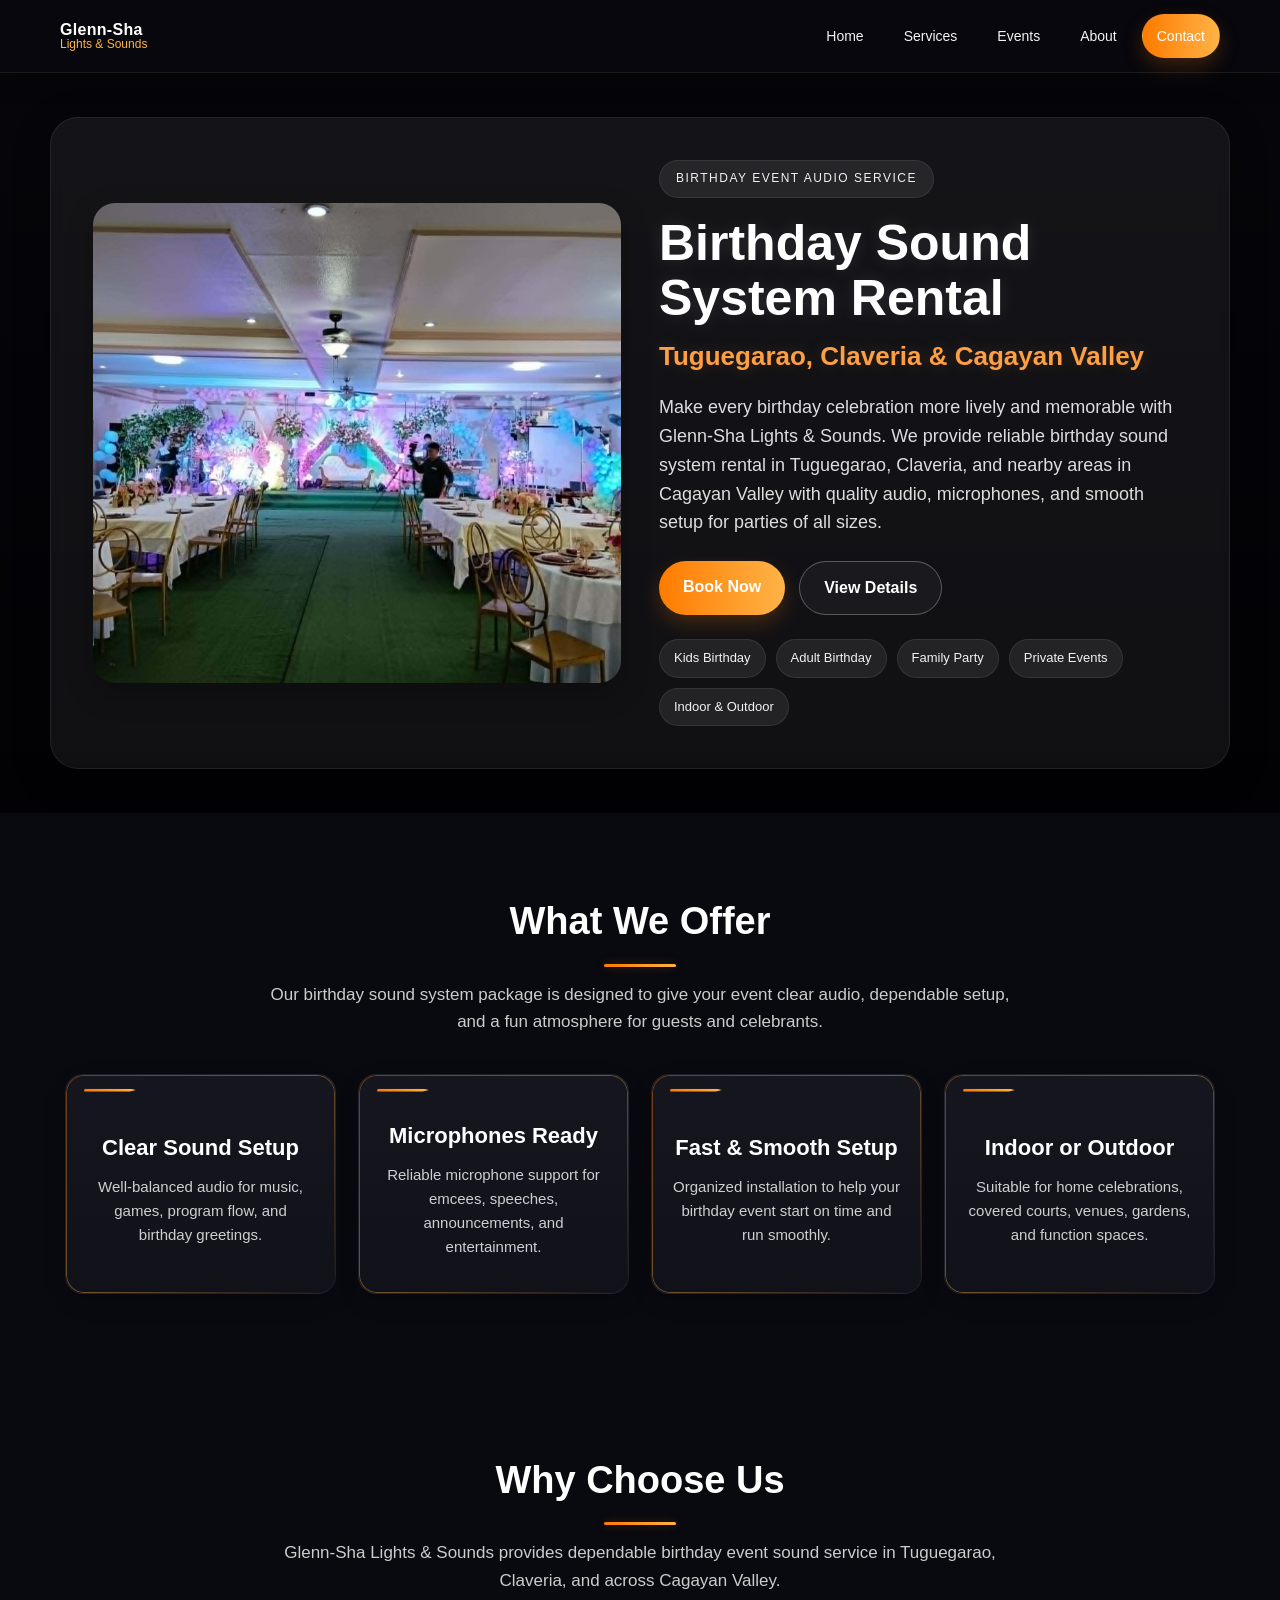
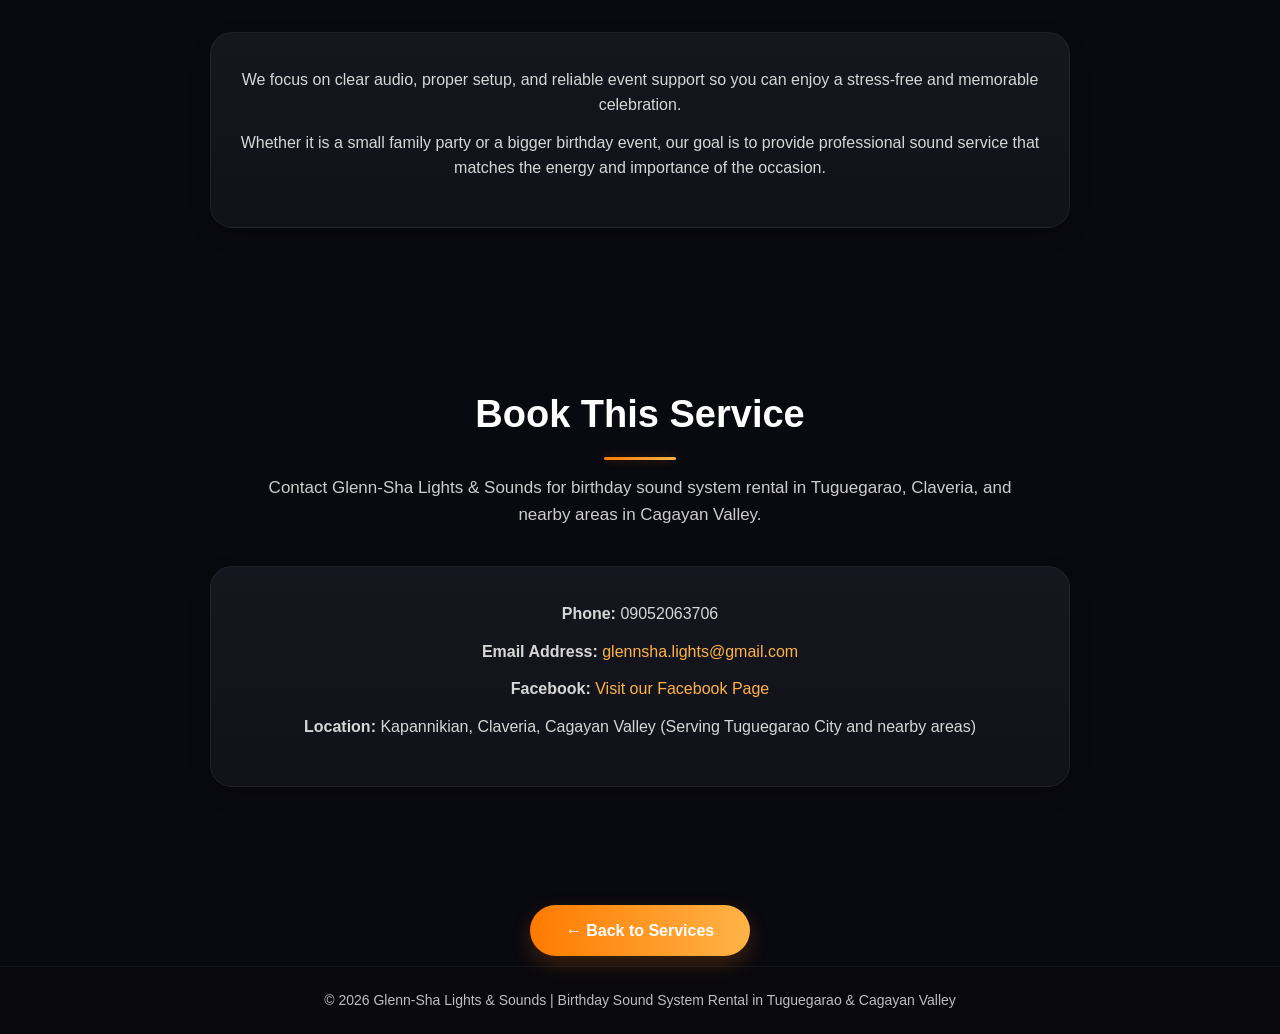
<file: birthday-sound-system.html>
<!DOCTYPE html>
<html lang="en">
<head>
  <meta charset="UTF-8" />
  <meta name="viewport" content="width=device-width, initial-scale=1.0" />

  <title>Birthday Sound System Rental in Tuguegarao | Glenn-Sha Lights & Sounds</title>

  <meta name="description" content="Looking for birthday sound system rental in Tuguegarao, Claveria, and Cagayan Valley? Glenn-Sha Lights & Sounds provides reliable audio setup, party sound system, microphones, and event support for memorable birthday celebrations." />
  <meta name="keywords" content="birthday sound system Tuguegarao, birthday lights and sounds Cagayan Valley, party sound system rental Claveria, birthday event setup Tuguegarao, Glenn-Sha Lights and Sounds" />
  <meta name="author" content="Glenn-Sha Lights & Sounds" />
  <meta name="robots" content="index, follow" />
  <meta name="theme-color" content="#090910" />

  <meta property="og:title" content="Birthday Sound System Rental | Glenn-Sha Lights & Sounds" />
  <meta property="og:description" content="Professional birthday sound system rental in Tuguegarao, Claveria, and nearby areas in Cagayan Valley." />
  <meta property="og:type" content="website" />
  <meta property="og:image" content="event1.jpg" />

  <link rel="stylesheet" href="event.css" />

  <style>
    .lightbox {
      position: fixed;
      top: 0;
      left: 0;
      width: 100%;
      height: 100%;
      background: rgba(0,0,0,0.9);
      display: none;
      justify-content: center;
      align-items: center;
      z-index: 999;
    }

    .lightbox img {
      max-width: 90%;
      max-height: 80%;
    }

    .lightbox.active {
      display: flex;
    }

    .close {
      position: absolute;
      top: 20px;
      right: 30px;
      font-size: 30px;
      cursor: pointer;
      color: white;
    }
  </style>
</head>
<body>

  <nav class="site-nav">
    <div class="nav-inner">
      <a href="index.html" class="nav-brand">
        <div class="nav-brand-text">
          <strong>Glenn-Sha</strong>
          <span>Lights & Sounds</span>
        </div>
      </a>

      <div class="nav-links">
        <a href="index.html">Home</a>
        <a href="index.html#services">Services</a>
        <a href="index.html#portfolio">Events</a>
        <a href="index.html#about">About</a>
        <a href="index.html#contact" class="nav-cta">Contact</a>
      </div>
    </div>
  </nav>

  <header class="event-hero">
    <div class="event-hero-box">
      <div class="event-hero-image">
        <img src="event1.jpg" alt="Birthday Sound System Rental in Tuguegarao and Cagayan Valley">
      </div>

      <div class="event-hero-content">
        <p class="event-label">Birthday Event Audio Service</p>

        <h1>Birthday Sound System Rental</h1>
        <h2>Tuguegarao, Claveria & Cagayan Valley</h2>

        <p class="event-hero-text">
          Make every birthday celebration more lively and memorable with Glenn-Sha Lights & Sounds.
          We provide reliable birthday sound system rental in Tuguegarao, Claveria, and nearby areas
          in Cagayan Valley with quality audio, microphones, and smooth setup for parties of all sizes.
        </p>

        <div class="hero-buttons">
          <a href="index.html#contact" class="btn btn-primary">Book Now</a>
          <a href="#features" class="btn btn-secondary">View Details</a>
        </div>

        <div class="event-tags">
          <span>Kids Birthday</span>
          <span>Adult Birthday</span>
          <span>Family Party</span>
          <span>Private Events</span>
          <span>Indoor & Outdoor</span>
        </div>
      </div>
    </div>
  </header>

  <section id="features">
    <div class="container">
      <h2 class="section-title">What We Offer</h2>
      <p class="section-subtitle">
        Our birthday sound system package is designed to give your event clear audio,
        dependable setup, and a fun atmosphere for guests and celebrants.
      </p>

      <div class="feature-grid">
        <div class="feature-card">
          <div class="top-line"></div>
          <h3>Clear Sound Setup</h3>
          <p>Well-balanced audio for music, games, program flow, and birthday greetings.</p>
        </div>

        <div class="feature-card">
          <div class="top-line"></div>
          <h3>Microphones Ready</h3>
          <p>Reliable microphone support for emcees, speeches, announcements, and entertainment.</p>
        </div>

        <div class="feature-card">
          <div class="top-line"></div>
          <h3>Fast & Smooth Setup</h3>
          <p>Organized installation to help your birthday event start on time and run smoothly.</p>
        </div>

        <div class="feature-card">
          <div class="top-line"></div>
          <h3>Indoor or Outdoor</h3>
          <p>Suitable for home celebrations, covered courts, venues, gardens, and function spaces.</p>
        </div>
      </div>
    </div>
  </section>

  <section>
    <div class="container">
      <h2 class="section-title">Why Choose Us</h2>
      <p class="section-subtitle">
        Glenn-Sha Lights & Sounds provides dependable birthday event sound service in Tuguegarao,
        Claveria, and across Cagayan Valley.
      </p>

      <div class="info-box">
        <p>
          We focus on clear audio, proper setup, and reliable event support so you can enjoy
          a stress-free and memorable celebration.
        </p>
        <p>
          Whether it is a small family party or a bigger birthday event, our goal is to provide
          professional sound service that matches the energy and importance of the occasion.
        </p>
      </div>
    </div>
  </section>

  <section id="contact-service">
    <div class="container">
      <h2 class="section-title">Book This Service</h2>
      <p class="section-subtitle">
        Contact Glenn-Sha Lights & Sounds for birthday sound system rental in Tuguegarao,
        Claveria, and nearby areas in Cagayan Valley.
      </p>

      <div class="info-box contact-lines">
        <p><strong>Phone:</strong> 09052063706</p>
        <p><strong>Email Address:</strong> <a href="mailto:glennsha.lights@gmail.com">glennsha.lights@gmail.com</a></p>
        <p><strong>Facebook:</strong> <a href="https://www.facebook.com/share/1AFpgwCBfH/" target="_blank">Visit our Facebook Page</a></p>
        <p><strong>Location:</strong> Kapannikian, Claveria, Cagayan Valley (Serving Tuguegarao City and nearby areas)</p>
      </div>
    </div>
  </section>

  <div class="back-home-wrapper">
    <a href="index.html#services" class="back-home-btn">← Back to Services</a>
  </div>

  <footer>
    © 2026 Glenn-Sha Lights & Sounds | Birthday Sound System Rental in Tuguegarao & Cagayan Valley
  </footer>

  <div class="lightbox" id="lightbox">
    <span class="close" onclick="closeLightbox()">✕</span>
    <img id="lightbox-img">
  </div>

  <script>
    function openLightbox(src) {
      document.getElementById("lightbox").classList.add("active");
      document.getElementById("lightbox-img").src = src;
    }

    function closeLightbox() {
      document.getElementById("lightbox").classList.remove("active");
    }
  </script>

</body>
</html>
</file>
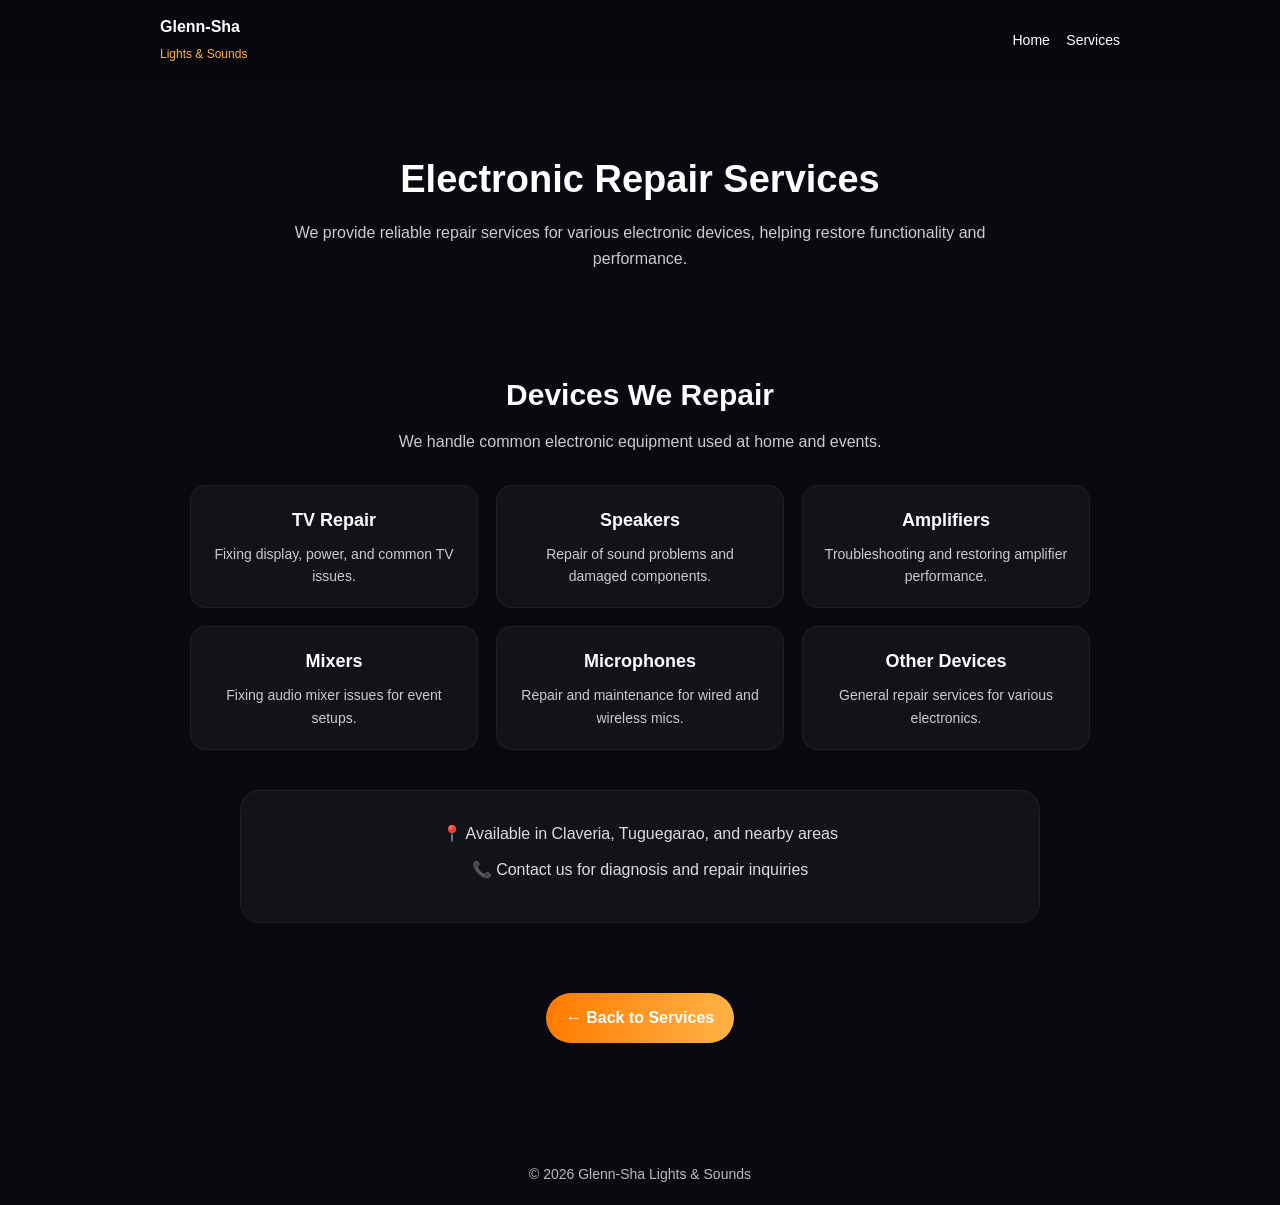
<file: electronic-repair-services.html>
<!DOCTYPE html>
<html lang="en">
<head>
  <meta charset="UTF-8" />
  <meta name="viewport" content="width=device-width, initial-scale=1.0" />

  <title>Electronic Repair Services | Glenn-Sha Lights & Sounds</title>
  <meta name="description" content="We repair TVs, speakers, amplifiers, mixers, microphones, and other electronic devices in Tuguegarao, Claveria, and nearby areas." />
  <meta name="theme-color" content="#090910" />

  <style>
    * {
      margin: 0;
      padding: 0;
      box-sizing: border-box;
    }

    body {
      font-family: Arial, sans-serif;
      background: #090910;
      color: white;
      line-height: 1.6;
    }

    a {
      text-decoration: none;
      color: inherit;
    }

    .container {
      max-width: 1000px;
      margin: auto;
      padding: 0 20px;
    }

    /* NAV */
    .site-nav {
      position: sticky;
      top: 0;
      background: rgba(8, 8, 13, 0.85);
      padding: 14px 20px;
    }

    .nav-inner {
      display: flex;
      justify-content: space-between;
      align-items: center;
    }

    .nav-brand strong {
      font-size: 16px;
    }

    .nav-brand span {
      font-size: 12px;
      color: #ffb347;
    }

    .nav-links a {
      margin-left: 12px;
      font-size: 14px;
    }

    /* HERO */
    .hero {
      padding: 70px 20px 40px;
      text-align: center;
    }

    .hero h1 {
      font-size: 38px;
      margin-bottom: 10px;
    }

    .hero p {
      max-width: 700px;
      margin: auto;
      color: #ccc;
    }

    /* SECTION */
    section {
      padding: 60px 20px;
    }

    .section-title {
      text-align: center;
      font-size: 30px;
      margin-bottom: 10px;
    }

    .section-subtitle {
      text-align: center;
      color: #ccc;
      margin-bottom: 30px;
    }

    /* SERVICES LIST */
    .service-list {
      display: grid;
      grid-template-columns: repeat(auto-fit, minmax(220px, 1fr));
      gap: 18px;
      max-width: 900px;
      margin: auto;
    }

    .service-card {
      background: rgba(255,255,255,0.04);
      border: 1px solid rgba(255,255,255,0.06);
      border-radius: 16px;
      padding: 20px;
      text-align: center;
      transition: 0.3s ease;
    }

    .service-card:hover {
      transform: translateY(-5px);
    }

    .service-card h3 {
      margin-bottom: 8px;
      font-size: 18px;
    }

    .service-card p {
      font-size: 14px;
      color: #ccc;
    }

    /* INFO BOX */
    .info-box {
      max-width: 800px;
      margin: 40px auto 0;
      background: rgba(255,255,255,0.04);
      border: 1px solid rgba(255,255,255,0.06);
      border-radius: 20px;
      padding: 30px;
      text-align: center;
    }

    .info-box p {
      margin-bottom: 10px;
      color: #ddd;
    }

    /* BUTTON */
    .btn {
      display: inline-block;
      margin-top: 30px;
      padding: 12px 20px;
      border-radius: 999px;
      background: linear-gradient(90deg, #ff7b00, #ffb347);
      color: white;
      font-weight: bold;
    }

    .back {
      text-align: center;
      margin: 40px 0;
    }

    footer {
      text-align: center;
      padding: 20px;
      font-size: 14px;
      color: #bbb;
    }

    @media (max-width: 768px) {
      .nav-inner {
        flex-direction: column;
        gap: 10px;
      }

      .hero h1 {
        font-size: 30px;
      }

      .section-title {
        font-size: 26px;
      }
    }
  </style>
</head>

<body>

  <nav class="site-nav">
    <div class="nav-inner container">
      <a href="index.html" class="nav-brand">
        <strong>Glenn-Sha</strong><br>
        <span>Lights & Sounds</span>
      </a>

      <div class="nav-links">
        <a href="index.html">Home</a>
        <a href="index.html#services">Services</a>
      </div>
    </div>
  </nav>

  <header class="hero">
    <div class="container">
      <h1>Electronic Repair Services</h1>
      <p>
        We provide reliable repair services for various electronic devices,
        helping restore functionality and performance.
      </p>
    </div>
  </header>

  <section>
    <div class="container">
      <h2 class="section-title">Devices We Repair</h2>
      <p class="section-subtitle">
        We handle common electronic equipment used at home and events.
      </p>

      <div class="service-list">

        <div class="service-card">
          <h3>TV Repair</h3>
          <p>Fixing display, power, and common TV issues.</p>
        </div>

        <div class="service-card">
          <h3>Speakers</h3>
          <p>Repair of sound problems and damaged components.</p>
        </div>

        <div class="service-card">
          <h3>Amplifiers</h3>
          <p>Troubleshooting and restoring amplifier performance.</p>
        </div>

        <div class="service-card">
          <h3>Mixers</h3>
          <p>Fixing audio mixer issues for event setups.</p>
        </div>

        <div class="service-card">
          <h3>Microphones</h3>
          <p>Repair and maintenance for wired and wireless mics.</p>
        </div>

        <div class="service-card">
          <h3>Other Devices</h3>
          <p>General repair services for various electronics.</p>
        </div>

      </div>

      <div class="info-box">
        <p>📍 Available in Claveria, Tuguegarao, and nearby areas</p>
        <p>📞 Contact us for diagnosis and repair inquiries</p>
      </div>

      <div class="back">
        <a href="index.html#services" class="btn">← Back to Services</a>
      </div>
    </div>
  </section>

  <footer>
    © 2026 Glenn-Sha Lights & Sounds
  </footer>

</body>
</html>
</file>
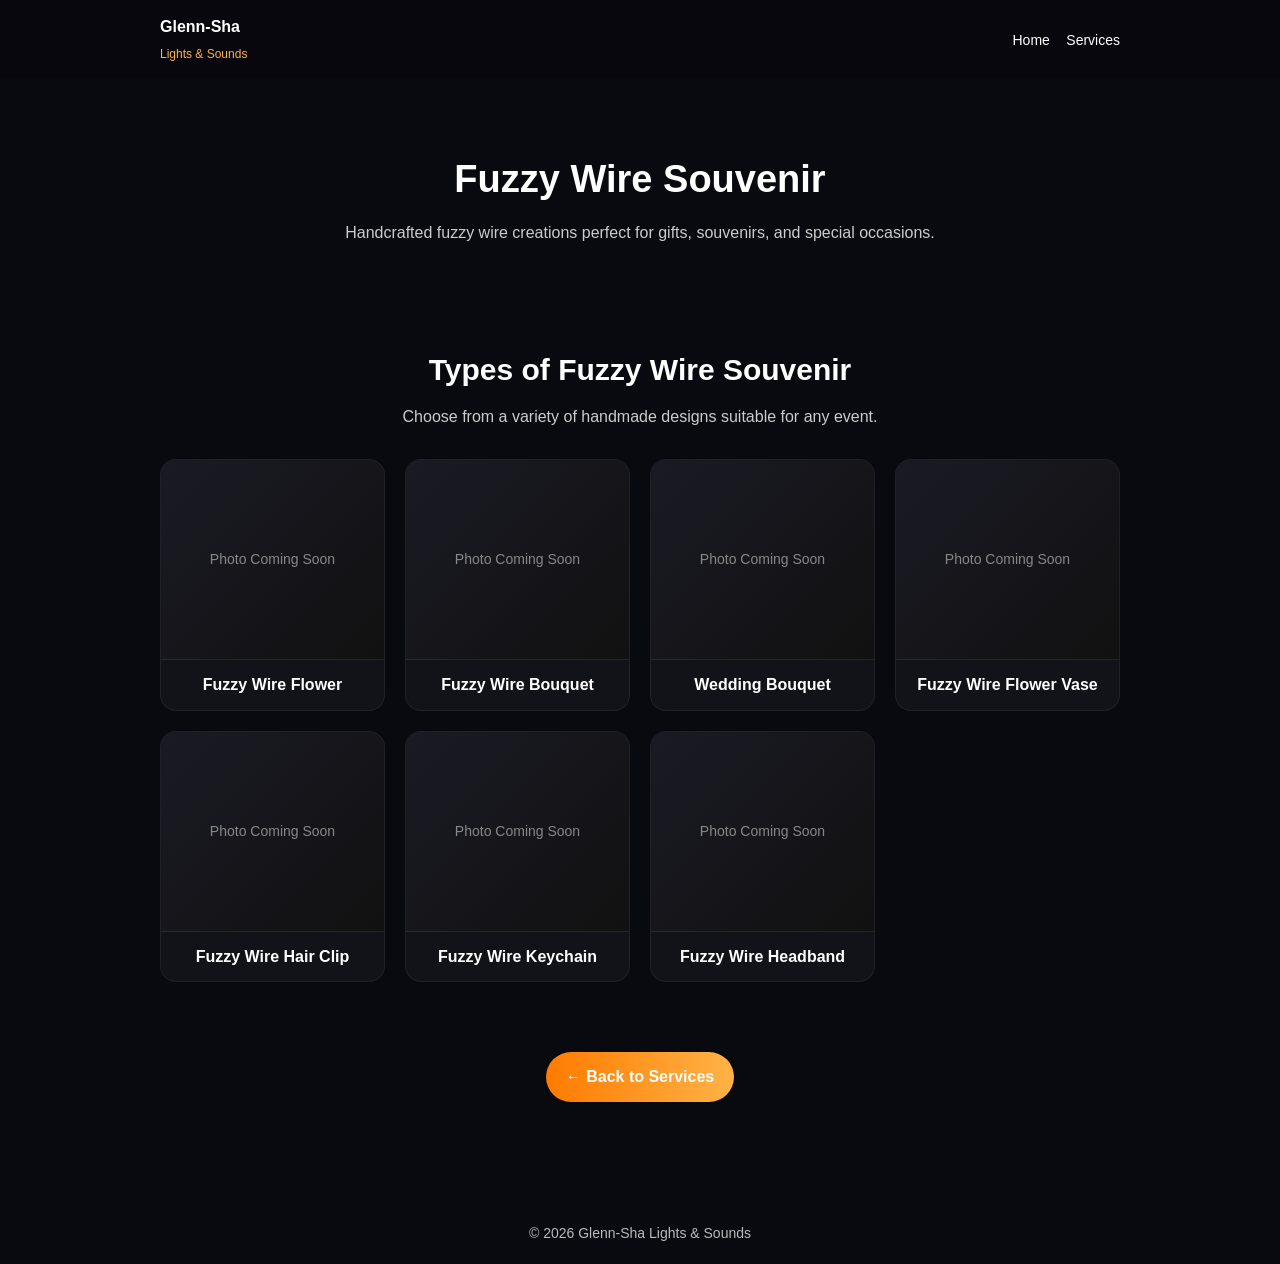
<file: fuzzy-wire-souvenir.html>
<!DOCTYPE html>
<html lang="en">
<head>
  <meta charset="UTF-8" />
  <meta name="viewport" content="width=device-width, initial-scale=1.0" />

  <title>Fuzzy Wire Souvenir | Glenn-Sha Lights & Sounds</title>
  <meta name="description" content="Handcrafted fuzzy wire souvenirs including flowers, bouquets, hair clips, keychains, and more. Perfect for weddings, birthdays, and special occasions." />
  <meta name="theme-color" content="#090910" />

  <style>
    * {
      margin: 0;
      padding: 0;
      box-sizing: border-box;
    }

    body {
      font-family: Arial, sans-serif;
      background: #090910;
      color: white;
      line-height: 1.6;
    }

    a {
      text-decoration: none;
      color: inherit;
    }

    .container {
      max-width: 1000px;
      margin: auto;
      padding: 0 20px;
    }

    /* NAV */
    .site-nav {
      position: sticky;
      top: 0;
      background: rgba(8, 8, 13, 0.85);
      padding: 14px 20px;
    }

    .nav-inner {
      display: flex;
      justify-content: space-between;
      align-items: center;
    }

    .nav-brand strong {
      font-size: 16px;
    }

    .nav-brand span {
      font-size: 12px;
      color: #ffb347;
    }

    .nav-links a {
      margin-left: 12px;
      font-size: 14px;
    }

    /* HERO */
    .hero {
      padding: 70px 20px 40px;
      text-align: center;
    }

    .hero h1 {
      font-size: 38px;
      margin-bottom: 10px;
    }

    .hero p {
      max-width: 700px;
      margin: auto;
      color: #ccc;
    }

    /* SECTION */
    section {
      padding: 60px 20px;
    }

    .section-title {
      text-align: center;
      font-size: 30px;
      margin-bottom: 10px;
    }

    .section-subtitle {
      text-align: center;
      color: #ccc;
      margin-bottom: 30px;
    }

    /* FUZZY GRID */
    .fuzzy-grid {
      display: grid;
      grid-template-columns: repeat(auto-fit, minmax(220px, 1fr));
      gap: 20px;
    }

    .fuzzy-card {
      background: rgba(255,255,255,0.04);
      border: 1px solid rgba(255,255,255,0.06);
      border-radius: 16px;
      overflow: hidden;
      text-align: center;
      transition: 0.3s ease;
    }

    .fuzzy-card:hover {
      transform: translateY(-5px);
    }

    .placeholder {
      height: 200px;
      display: flex;
      align-items: center;
      justify-content: center;
      background: linear-gradient(135deg, #1a1a24, #111);
      color: #888;
      font-size: 14px;
      border-bottom: 1px solid rgba(255,255,255,0.06);
      padding: 10px;
      text-align: center;
    }

    .fuzzy-card h3 {
      padding: 12px;
      font-size: 16px;
    }

    /* BUTTON */
    .btn {
      display: inline-block;
      margin-top: 30px;
      padding: 12px 20px;
      border-radius: 999px;
      background: linear-gradient(90deg, #ff7b00, #ffb347);
      color: white;
      font-weight: bold;
    }

    .back {
      text-align: center;
      margin: 40px 0;
    }

    footer {
      text-align: center;
      padding: 20px;
      font-size: 14px;
      color: #bbb;
    }

    @media (max-width: 768px) {
      .nav-inner {
        flex-direction: column;
        gap: 10px;
      }

      .hero h1 {
        font-size: 30px;
      }

      .section-title {
        font-size: 26px;
      }
    }
  </style>
</head>
<body>

  <nav class="site-nav">
    <div class="nav-inner container">
      <a href="index.html" class="nav-brand">
        <strong>Glenn-Sha</strong><br>
        <span>Lights & Sounds</span>
      </a>

      <div class="nav-links">
        <a href="index.html">Home</a>
        <a href="index.html#services">Services</a>
      </div>
    </div>
  </nav>

  <header class="hero">
    <div class="container">
      <h1>Fuzzy Wire Souvenir</h1>
      <p>
        Handcrafted fuzzy wire creations perfect for gifts, souvenirs, and special occasions.
      </p>
    </div>
  </header>

  <section>
    <div class="container">
      <h2 class="section-title">Types of Fuzzy Wire Souvenir</h2>
      <p class="section-subtitle">
        Choose from a variety of handmade designs suitable for any event.
      </p>

      <div class="fuzzy-grid">

        <div class="fuzzy-card">
          <div class="placeholder">Photo Coming Soon</div>
          <h3>Fuzzy Wire Flower</h3>
        </div>

        <div class="fuzzy-card">
          <div class="placeholder">Photo Coming Soon</div>
          <h3>Fuzzy Wire Bouquet</h3>
        </div>

        <div class="fuzzy-card">
          <div class="placeholder">Photo Coming Soon</div>
          <h3>Wedding Bouquet</h3>
        </div>

        <div class="fuzzy-card">
          <div class="placeholder">Photo Coming Soon</div>
          <h3>Fuzzy Wire Flower Vase</h3>
        </div>

        <div class="fuzzy-card">
          <div class="placeholder">Photo Coming Soon</div>
          <h3>Fuzzy Wire Hair Clip</h3>
        </div>

        <div class="fuzzy-card">
          <div class="placeholder">Photo Coming Soon</div>
          <h3>Fuzzy Wire Keychain</h3>
        </div>

        <div class="fuzzy-card">
          <div class="placeholder">Photo Coming Soon</div>
          <h3>Fuzzy Wire Headband</h3>
        </div>

      </div>

      <div class="back">
        <a href="index.html#services" class="btn">← Back to Services</a>
      </div>
    </div>
  </section>

  <footer>
    © 2026 Glenn-Sha Lights & Sounds
  </footer>

</body>
</html>
</file>
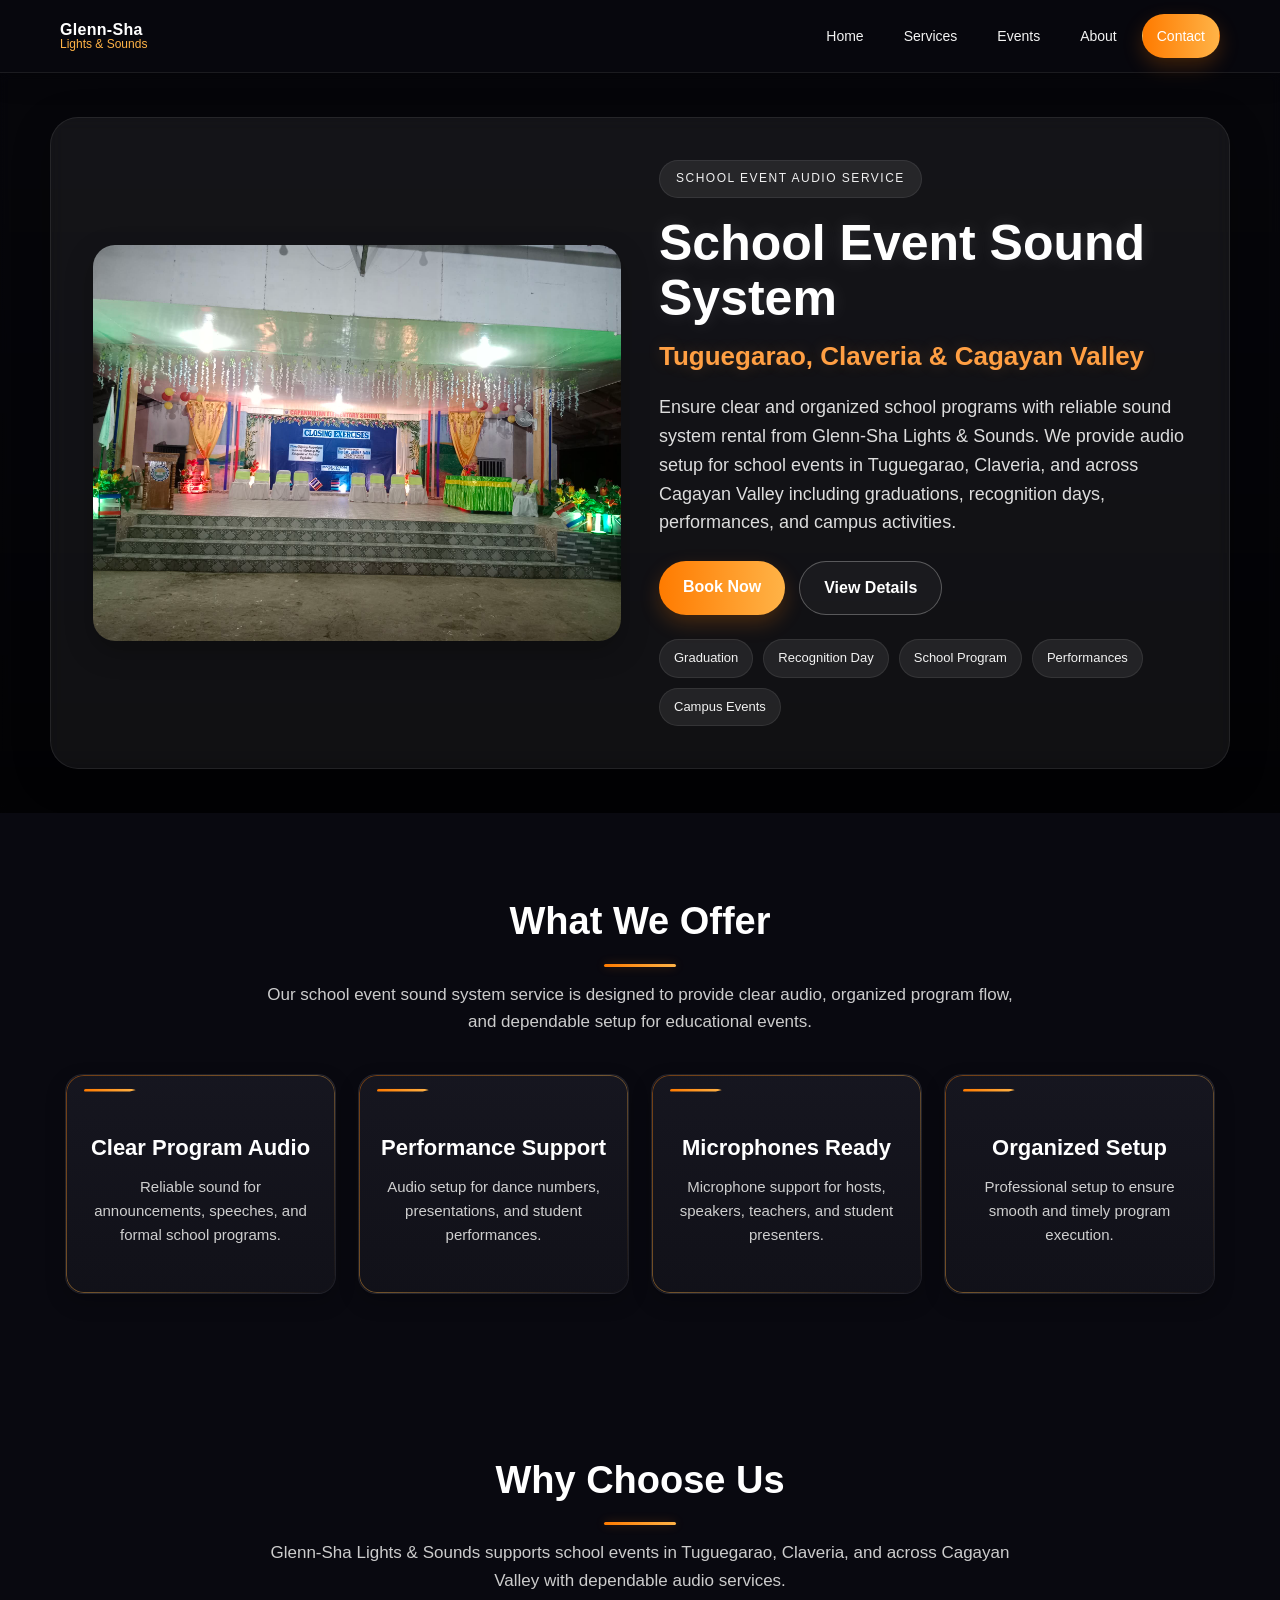
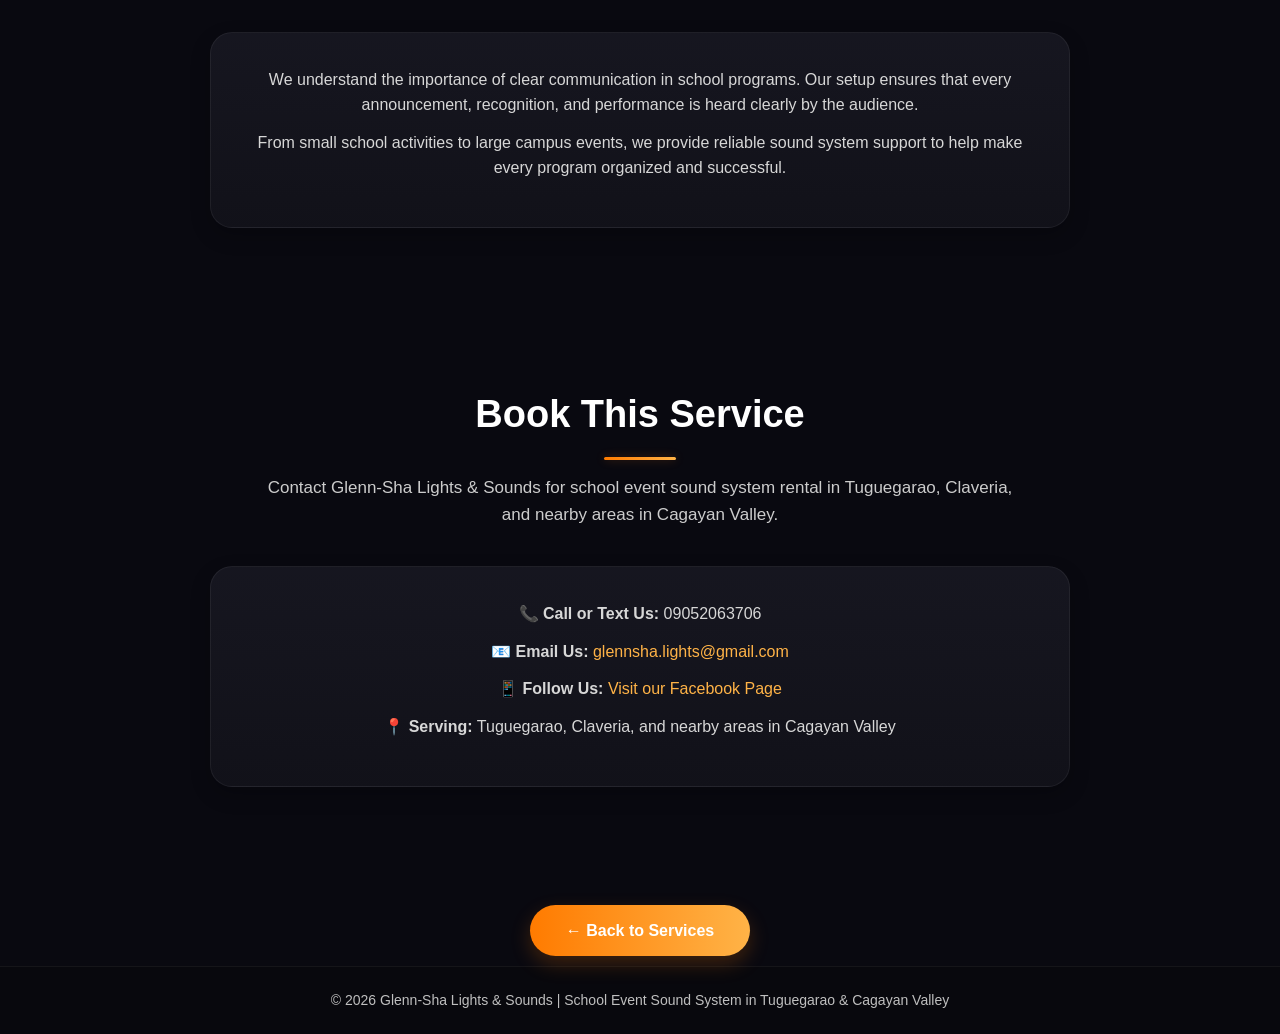
<file: school-event-sound.html>
<!DOCTYPE html>
<html lang="en">
<head>
  <meta charset="UTF-8" />
  <meta name="viewport" content="width=device-width, initial-scale=1.0" />

  <title>School Event Sound System in Tuguegarao | Glenn-Sha Lights & Sounds</title>

  <meta name="description" content="Glenn-Sha Lights & Sounds provides reliable school event sound system rental in Tuguegarao, Claveria, and across Cagayan Valley. Perfect for programs, recognition, performances, and school activities." />
  <meta name="keywords" content="school event sound system Tuguegarao, school program audio Cagayan Valley, sound system for school events Claveria, graduation sound system Tuguegarao, Glenn-Sha Lights and Sounds" />
  <meta name="author" content="Glenn-Sha Lights & Sounds" />
  <meta name="robots" content="index, follow" />
  <meta name="theme-color" content="#090910" />

  <meta property="og:title" content="School Event Sound System | Glenn-Sha Lights & Sounds" />
  <meta property="og:description" content="Reliable audio setup for school programs, graduations, and performances in Tuguegarao and Cagayan Valley." />
  <meta property="og:type" content="website" />
  <meta property="og:image" content="event3.jpg" />

  <link rel="stylesheet" href="event.css" />

  <style>
    .lightbox {
      position: fixed;
      top: 0;
      left: 0;
      width: 100%;
      height: 100%;
      background: rgba(0,0,0,0.9);
      display: none;
      justify-content: center;
      align-items: center;
      z-index: 999;
    }

    .lightbox.active {
      display: flex;
    }

    .lightbox img {
      max-width: 90%;
      max-height: 80%;
    }

    .close {
      position: absolute;
      top: 20px;
      right: 30px;
      font-size: 30px;
      cursor: pointer;
      color: white;
    }
  </style>
</head>
<body>

  <nav class="site-nav">
    <div class="nav-inner">
      <a href="index.html" class="nav-brand">
        <div class="nav-brand-text">
          <strong>Glenn-Sha</strong>
          <span>Lights & Sounds</span>
        </div>
      </a>

      <div class="nav-links">
        <a href="index.html">Home</a>
        <a href="index.html#services">Services</a>
        <a href="index.html#portfolio">Events</a>
        <a href="index.html#about">About</a>
        <a href="index.html#contact" class="nav-cta">Contact</a>
      </div>
    </div>
  </nav>

  <header class="event-hero">
    <div class="event-hero-box">
      <div class="event-hero-image">
        <img src="event3.jpg" alt="School Event Sound System in Tuguegarao and Cagayan Valley">
      </div>

      <div class="event-hero-content">
        <p class="event-label">School Event Audio Service</p>

        <h1>School Event Sound System</h1>
        <h2>Tuguegarao, Claveria & Cagayan Valley</h2>

        <p class="event-hero-text">
          Ensure clear and organized school programs with reliable sound system rental from Glenn-Sha Lights & Sounds.
          We provide audio setup for school events in Tuguegarao, Claveria, and across Cagayan Valley including
          graduations, recognition days, performances, and campus activities.
        </p>

        <div class="hero-buttons">
          <a href="index.html#contact" class="btn btn-primary">Book Now</a>
          <a href="#features" class="btn btn-secondary">View Details</a>
        </div>

        <div class="event-tags">
          <span>Graduation</span>
          <span>Recognition Day</span>
          <span>School Program</span>
          <span>Performances</span>
          <span>Campus Events</span>
        </div>
      </div>
    </div>
  </header>

  <section id="features">
    <div class="container">
      <h2 class="section-title">What We Offer</h2>
      <p class="section-subtitle">
        Our school event sound system service is designed to provide clear audio,
        organized program flow, and dependable setup for educational events.
      </p>

      <div class="feature-grid">
        <div class="feature-card">
          <div class="top-line"></div>
          <h3>Clear Program Audio</h3>
          <p>Reliable sound for announcements, speeches, and formal school programs.</p>
        </div>

        <div class="feature-card">
          <div class="top-line"></div>
          <h3>Performance Support</h3>
          <p>Audio setup for dance numbers, presentations, and student performances.</p>
        </div>

        <div class="feature-card">
          <div class="top-line"></div>
          <h3>Microphones Ready</h3>
          <p>Microphone support for hosts, speakers, teachers, and student presenters.</p>
        </div>

        <div class="feature-card">
          <div class="top-line"></div>
          <h3>Organized Setup</h3>
          <p>Professional setup to ensure smooth and timely program execution.</p>
        </div>
      </div>
    </div>
  </section>

  <section>
    <div class="container">
      <h2 class="section-title">Why Choose Us</h2>
      <p class="section-subtitle">
        Glenn-Sha Lights & Sounds supports school events in Tuguegarao,
        Claveria, and across Cagayan Valley with dependable audio services.
      </p>

      <div class="info-box">
        <p>
          We understand the importance of clear communication in school programs.
          Our setup ensures that every announcement, recognition, and performance
          is heard clearly by the audience.
        </p>
        <p>
          From small school activities to large campus events, we provide reliable
          sound system support to help make every program organized and successful.
        </p>
      </div>
    </div>
  </section>

  <section id="contact-service">
    <div class="container">
      <h2 class="section-title">Book This Service</h2>
      <p class="section-subtitle">
        Contact Glenn-Sha Lights & Sounds for school event sound system rental in Tuguegarao,
        Claveria, and nearby areas in Cagayan Valley.
      </p>

      <div class="info-box contact-lines">
  <p><strong>📞 Call or Text Us:</strong> 
    <a href="tel:09052063706" style="color: inherit;">09052063706</a>
  </p>

  <p><strong>📧 Email Us:</strong> 
    <a href="mailto:glennsha.lights@gmail.com">glennsha.lights@gmail.com</a>
  </p>

  <p><strong>📱 Follow Us:</strong> 
    <a href="https://www.facebook.com/share/1AFpgwCBfH/" target="_blank">
      Visit our Facebook Page
    </a>
  </p>

  <p><strong>📍 Serving:</strong> 
    Tuguegarao, Claveria, and nearby areas in Cagayan Valley
  </p>
</div>

  </section>

  <div class="back-home-wrapper">
    <a href="index.html#services" class="back-home-btn">← Back to Services</a>
  </div>

  <footer>
    © 2026 Glenn-Sha Lights & Sounds | School Event Sound System in Tuguegarao & Cagayan Valley
  </footer>

</body>
</html>
</file>
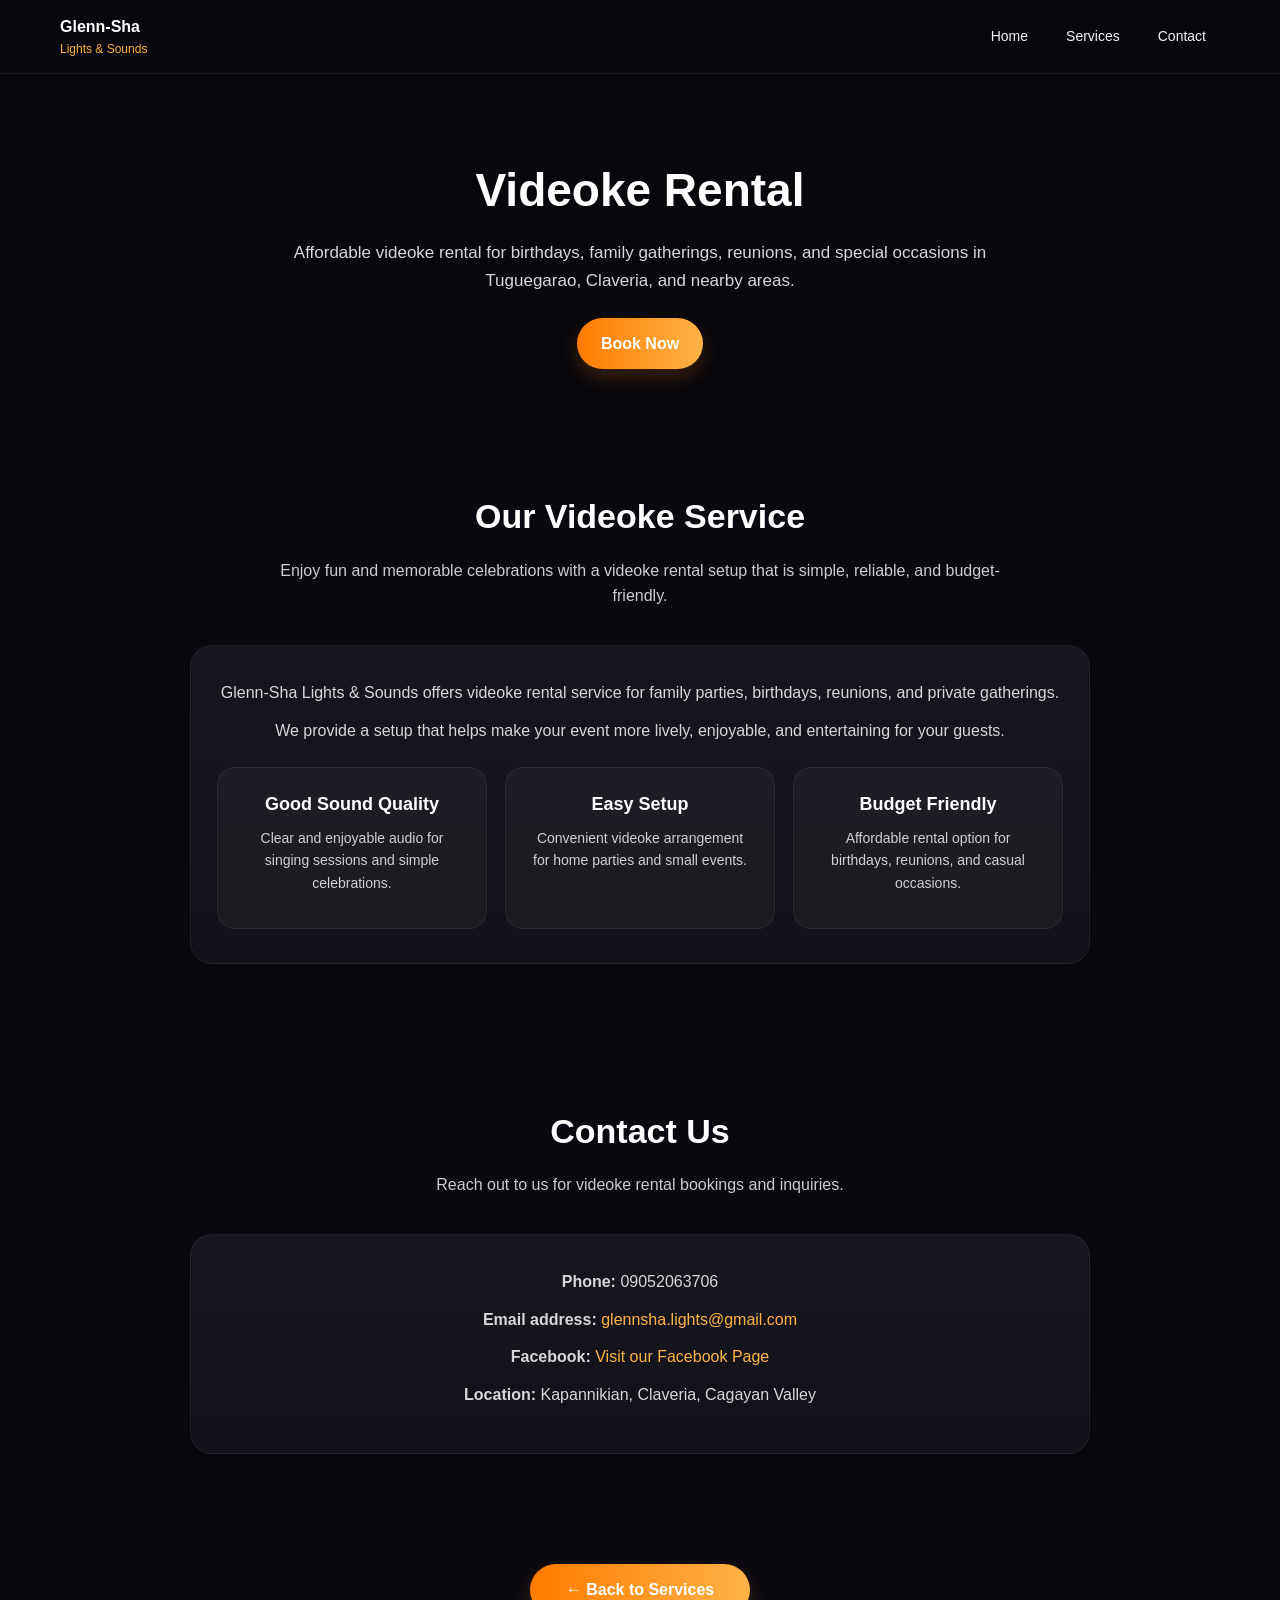
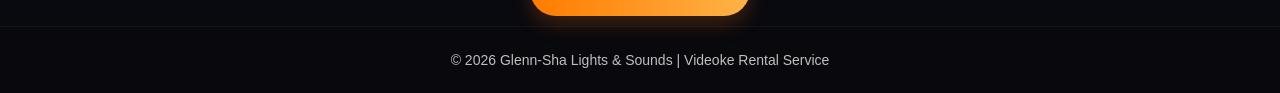
<file: videoke-rental.html>
<!DOCTYPE html>
<html lang="en">
<head>
  <meta charset="UTF-8" />
  <meta name="viewport" content="width=device-width, initial-scale=1.0" />

  <title>Videoke Rental | Glenn-Sha Lights & Sounds</title>
  <meta name="description" content="Affordable videoke rental for birthdays, family gatherings, and special occasions in Tuguegarao, Claveria, and nearby areas." />
  <meta name="keywords" content="videoke rental Tuguegarao, karaoke rental Claveria, Glenn-Sha Lights and Sounds, videoke service Cagayan Valley" />
  <meta name="theme-color" content="#090910" />

  <style>
    * {
      margin: 0;
      padding: 0;
      box-sizing: border-box;
    }

    html {
      scroll-behavior: smooth;
    }

    body {
      font-family: Arial, sans-serif;
      background: #090910;
      color: white;
      line-height: 1.6;
    }

    a {
      text-decoration: none;
      color: inherit;
    }

    .container {
      max-width: 1000px;
      margin: auto;
      padding: 0 20px;
    }

    .site-nav {
      position: sticky;
      top: 0;
      z-index: 999;
      width: 100%;
      backdrop-filter: blur(12px);
      -webkit-backdrop-filter: blur(12px);
      background: rgba(8, 8, 13, 0.72);
      border-bottom: 1px solid rgba(255, 255, 255, 0.08);
    }

    .nav-inner {
      max-width: 1200px;
      margin: auto;
      padding: 14px 20px;
      display: flex;
      align-items: center;
      justify-content: space-between;
      gap: 18px;
    }

    .nav-brand {
      display: flex;
      align-items: center;
    }

    .nav-brand-text strong {
      display: block;
      font-size: 16px;
      color: #fff;
    }

    .nav-brand-text span {
      display: block;
      font-size: 12px;
      color: #ffb347;
    }

    .nav-links {
      display: flex;
      align-items: center;
      gap: 10px;
      flex-wrap: wrap;
    }

    .nav-links a {
      color: #f3f3f3;
      font-size: 14px;
      padding: 10px 14px;
      border-radius: 999px;
      transition: 0.3s ease;
    }

    .nav-links a:hover {
      color: #ffb347;
      background: rgba(255, 255, 255, 0.06);
    }

    .hero-section {
      padding: 80px 20px 50px;
      text-align: center;
      background: linear-gradient(rgba(7, 7, 12, 0.82), rgba(7, 7, 12, 0.92));
    }

    .hero-section h1 {
      font-size: 46px;
      margin-bottom: 12px;
      color: #fff;
    }

    .hero-section p {
      max-width: 760px;
      margin: 0 auto 24px;
      color: #d7d7d7;
      font-size: 17px;
    }

    .btn {
      display: inline-block;
      padding: 13px 24px;
      border-radius: 999px;
      font-weight: bold;
      transition: 0.3s ease;
    }

    .btn-primary {
      background: linear-gradient(90deg, #ff7b00, #ffb347);
      color: white;
      box-shadow: 0 8px 20px rgba(255, 123, 0, 0.22);
    }

    .btn-primary:hover {
      transform: translateY(-3px);
    }

    section {
      padding: 70px 20px;
    }

    .section-title {
      text-align: center;
      font-size: 34px;
      margin-bottom: 14px;
    }

    .section-subtitle {
      text-align: center;
      max-width: 760px;
      margin: 0 auto 36px;
      color: #cccccc;
      font-size: 16px;
    }

    .info-box {
      max-width: 900px;
      margin: auto;
      background: linear-gradient(180deg, rgba(23, 23, 33, 0.96), rgba(18, 18, 26, 0.96));
      border: 1px solid rgba(255, 255, 255, 0.06);
      border-radius: 22px;
      padding: 34px 26px;
      text-align: center;
      box-shadow: 0 8px 20px rgba(0, 0, 0, 0.22);
    }

    .info-box p {
      color: #d7d7d7;
      margin-bottom: 12px;
      font-size: 16px;
    }

    .feature-list {
      display: grid;
      grid-template-columns: repeat(auto-fit, minmax(220px, 1fr));
      gap: 18px;
      margin-top: 24px;
    }

    .feature-card {
      background: rgba(255, 255, 255, 0.04);
      border: 1px solid rgba(255, 255, 255, 0.06);
      border-radius: 18px;
      padding: 22px;
      text-align: center;
    }

    .feature-card h3 {
      font-size: 18px;
      margin-bottom: 8px;
      color: #ffffff;
    }

    .feature-card p {
      font-size: 14px;
      color: #d0d0d0;
    }

    .contact-lines p {
      margin-bottom: 12px;
    }

    .contact-lines a {
      color: #ffb347;
    }

    .contact-lines a:hover {
      color: #ffd49a;
    }

    .back-home-wrapper {
      width: 100%;
      display: flex;
      justify-content: center;
      align-items: center;
      margin: 40px 0 10px;
    }

    .back-home-btn {
      min-width: 220px;
      padding: 13px 24px;
      border-radius: 999px;
      text-align: center;
      background: linear-gradient(90deg, #ff7b00, #ffb347);
      color: white;
      box-shadow: 0 8px 20px rgba(255, 123, 0, 0.22);
      display: inline-block;
      font-weight: bold;
      transition: 0.3s ease;
    }

    .back-home-btn:hover {
      transform: translateY(-3px);
    }

    footer {
      padding: 22px 15px;
      text-align: center;
      background: #08080d;
      color: #bfbfbf;
      font-size: 14px;
      border-top: 1px solid rgba(255, 255, 255, 0.05);
    }

    @media (max-width: 768px) {
      .nav-inner {
        flex-direction: column;
        align-items: stretch;
      }

      .nav-brand {
        justify-content: center;
      }

      .nav-links {
        justify-content: center;
      }

      .hero-section h1 {
        font-size: 34px;
      }

      .hero-section p {
        font-size: 15px;
      }

      .section-title {
        font-size: 28px;
      }
    }
  </style>
</head>
<body>

  <nav class="site-nav">
    <div class="nav-inner">
      <a href="index.html" class="nav-brand">
        <div class="nav-brand-text">
          <strong>Glenn-Sha</strong>
          <span>Lights & Sounds</span>
        </div>
      </a>

      <div class="nav-links">
        <a href="index.html">Home</a>
        <a href="index.html#services">Services</a>
        <a href="index.html#contact">Contact</a>
      </div>
    </div>
  </nav>

  <header class="hero-section">
    <div class="container">
      <h1>Videoke Rental</h1>
      <p>
        Affordable videoke rental for birthdays, family gatherings, reunions,
        and special occasions in Tuguegarao, Claveria, and nearby areas.
      </p>
      <a href="index.html#contact" class="btn btn-primary">Book Now</a>
    </div>
  </header>

  <section>
    <div class="container">
      <h2 class="section-title">Our Videoke Service</h2>
      <p class="section-subtitle">
        Enjoy fun and memorable celebrations with a videoke rental setup that is simple, reliable, and budget-friendly.
      </p>

      <div class="info-box">
        <p>
          Glenn-Sha Lights & Sounds offers videoke rental service for family parties,
          birthdays, reunions, and private gatherings.
        </p>
        <p>
          We provide a setup that helps make your event more lively, enjoyable, and entertaining for your guests.
        </p>

        <div class="feature-list">
          <div class="feature-card">
            <h3>Good Sound Quality</h3>
            <p>Clear and enjoyable audio for singing sessions and simple celebrations.</p>
          </div>

          <div class="feature-card">
            <h3>Easy Setup</h3>
            <p>Convenient videoke arrangement for home parties and small events.</p>
          </div>

          <div class="feature-card">
            <h3>Budget Friendly</h3>
            <p>Affordable rental option for birthdays, reunions, and casual occasions.</p>
          </div>
        </div>
      </div>
    </div>
  </section>

  <section id="contact">
    <div class="container">
      <h2 class="section-title">Contact Us</h2>
      <p class="section-subtitle">
        Reach out to us for videoke rental bookings and inquiries.
      </p>

      <div class="info-box contact-lines">
        <p><strong>Phone:</strong> 09052063706</p>
        <p><strong>Email address:</strong> <a href="mailto:glennsha.lights@gmail.com">glennsha.lights@gmail.com</a></p>
        <p><strong>Facebook:</strong> <a href="https://www.facebook.com/share/1AFpgwCBfH/" target="_blank">Visit our Facebook Page</a></p>
        <p><strong>Location:</strong> Kapannikian, Claveria, Cagayan Valley</p>
      </div>
    </div>
  </section>

  <div class="back-home-wrapper">
    <a href="index.html#services" class="back-home-btn">← Back to Services</a>
  </div>

  <footer>
    © 2026 Glenn-Sha Lights & Sounds | Videoke Rental Service
  </footer>

</body>
</html>
</file>
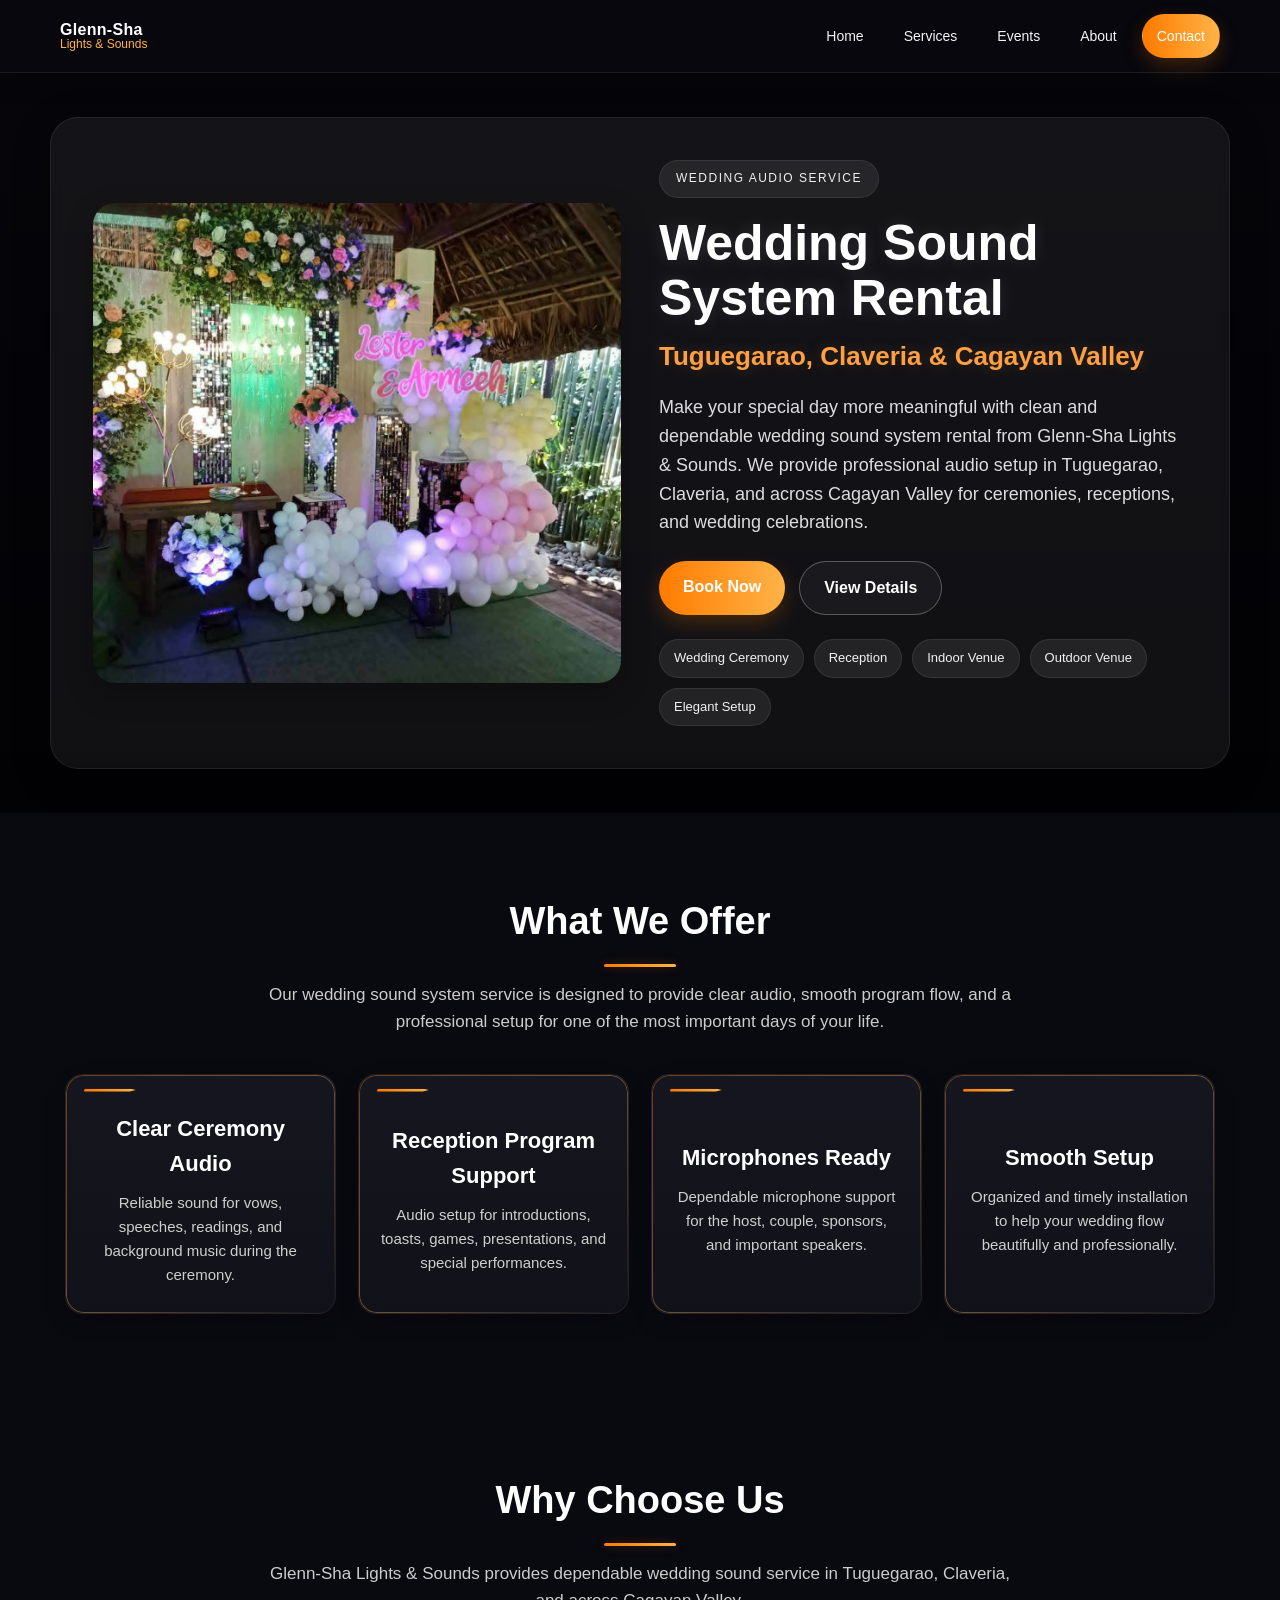
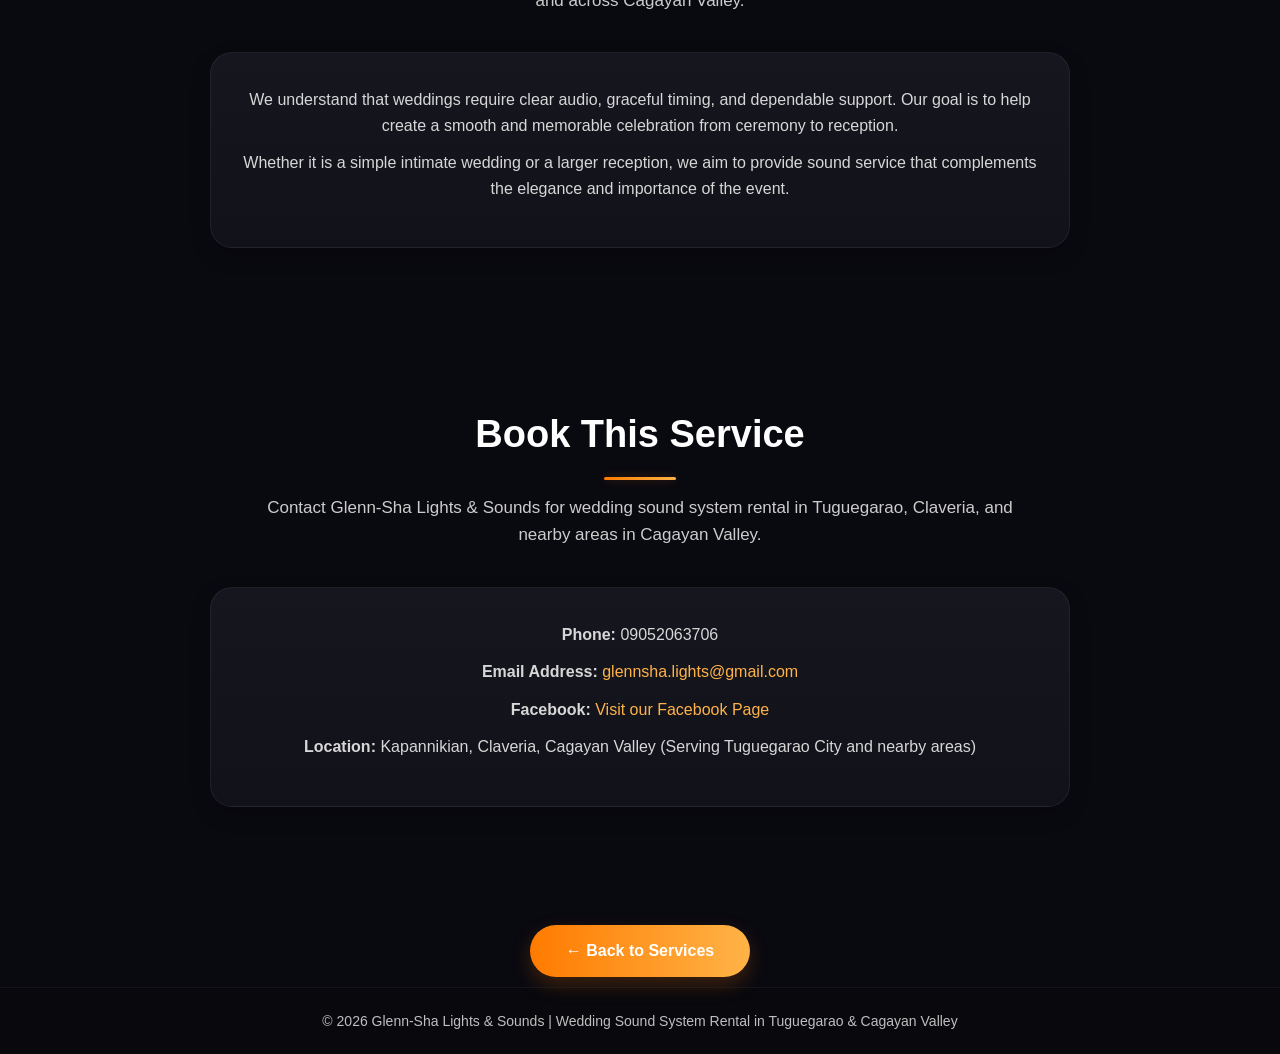
<file: wedding-sound-system.html>
<!DOCTYPE html>
<html lang="en">
<head>
  <meta charset="UTF-8" />
  <meta name="viewport" content="width=device-width, initial-scale=1.0" />

  <title>Wedding Sound System Rental in Tuguegarao | Glenn-Sha Lights & Sounds</title>

  <meta name="description" content="Glenn-Sha Lights & Sounds offers professional wedding sound system rental in Tuguegarao, Claveria, and across Cagayan Valley. Clean audio setup, microphones, and dependable event support for weddings and receptions." />
  <meta name="keywords" content="wedding sound system Tuguegarao, wedding lights and sounds Cagayan Valley, wedding audio setup Claveria, reception sound system rental Tuguegarao, Glenn-Sha Lights and Sounds" />
  <meta name="author" content="Glenn-Sha Lights & Sounds" />
  <meta name="robots" content="index, follow" />
  <meta name="theme-color" content="#090910" />

  <meta property="og:title" content="Wedding Sound System Rental | Glenn-Sha Lights & Sounds" />
  <meta property="og:description" content="Professional wedding sound system rental in Tuguegarao, Claveria, and nearby areas in Cagayan Valley." />
  <meta property="og:type" content="website" />
  <meta property="og:image" content="event2.jpg" />

  <link rel="stylesheet" href="event.css" />
</head>
<body>

  <nav class="site-nav">
    <div class="nav-inner">
      <a href="index.html" class="nav-brand">
        <div class="nav-brand-text">
          <strong>Glenn-Sha</strong>
          <span>Lights & Sounds</span>
        </div>
      </a>

      <div class="nav-links">
        <a href="index.html">Home</a>
        <a href="index.html#services">Services</a>
        <a href="index.html#portfolio">Events</a>
        <a href="index.html#about">About</a>
        <a href="index.html#contact" class="nav-cta">Contact</a>
      </div>
    </div>
  </nav>

  <header class="event-hero">
    <div class="event-hero-box">
      <div class="event-hero-image">
        <img src="event2.jpg" alt="Wedding Sound System Rental in Tuguegarao and Cagayan Valley">
      </div>

      <div class="event-hero-content">
        <p class="event-label">Wedding Audio Service</p>

        <h1>Wedding Sound System Rental</h1>
        <h2>Tuguegarao, Claveria & Cagayan Valley</h2>

        <p class="event-hero-text">
          Make your special day more meaningful with clean and dependable wedding sound system rental
          from Glenn-Sha Lights & Sounds. We provide professional audio setup in Tuguegarao, Claveria,
          and across Cagayan Valley for ceremonies, receptions, and wedding celebrations.
        </p>

        <div class="hero-buttons">
          <a href="index.html#contact" class="btn btn-primary">Book Now</a>
          <a href="#features" class="btn btn-secondary">View Details</a>
        </div>

        <div class="event-tags">
          <span>Wedding Ceremony</span>
          <span>Reception</span>
          <span>Indoor Venue</span>
          <span>Outdoor Venue</span>
          <span>Elegant Setup</span>
        </div>
      </div>
    </div>
  </header>

  <section id="features">
    <div class="container">
      <h2 class="section-title">What We Offer</h2>
      <p class="section-subtitle">
        Our wedding sound system service is designed to provide clear audio,
        smooth program flow, and a professional setup for one of the most important days of your life.
      </p>

      <div class="feature-grid">
        <div class="feature-card">
          <div class="top-line"></div>
          <h3>Clear Ceremony Audio</h3>
          <p>Reliable sound for vows, speeches, readings, and background music during the ceremony.</p>
        </div>

        <div class="feature-card">
          <div class="top-line"></div>
          <h3>Reception Program Support</h3>
          <p>Audio setup for introductions, toasts, games, presentations, and special performances.</p>
        </div>

        <div class="feature-card">
          <div class="top-line"></div>
          <h3>Microphones Ready</h3>
          <p>Dependable microphone support for the host, couple, sponsors, and important speakers.</p>
        </div>

        <div class="feature-card">
          <div class="top-line"></div>
          <h3>Smooth Setup</h3>
          <p>Organized and timely installation to help your wedding flow beautifully and professionally.</p>
        </div>
      </div>
    </div>
  </section>

  <section>
    <div class="container">
      <h2 class="section-title">Why Choose Us</h2>
      <p class="section-subtitle">
        Glenn-Sha Lights & Sounds provides dependable wedding sound service in Tuguegarao,
        Claveria, and across Cagayan Valley.
      </p>

      <div class="info-box">
        <p>
          We understand that weddings require clear audio, graceful timing, and dependable support.
          Our goal is to help create a smooth and memorable celebration from ceremony to reception.
        </p>
        <p>
          Whether it is a simple intimate wedding or a larger reception, we aim to provide sound service
          that complements the elegance and importance of the event.
        </p>
      </div>
    </div>
  </section>

  <section id="contact-service">
    <div class="container">
      <h2 class="section-title">Book This Service</h2>
      <p class="section-subtitle">
        Contact Glenn-Sha Lights & Sounds for wedding sound system rental in Tuguegarao,
        Claveria, and nearby areas in Cagayan Valley.
      </p>

      <div class="info-box contact-lines">
        <p><strong>Phone:</strong> 09052063706</p>
        <p><strong>Email Address:</strong> <a href="mailto:glennsha.lights@gmail.com">glennsha.lights@gmail.com</a></p>
        <p><strong>Facebook:</strong> <a href="https://www.facebook.com/share/1AFpgwCBfH/" target="_blank">Visit our Facebook Page</a></p>
        <p><strong>Location:</strong> Kapannikian, Claveria, Cagayan Valley (Serving Tuguegarao City and nearby areas)</p>
      </div>
    </div>
  </section>

  <div class="back-home-wrapper">
    <a href="index.html#services" class="back-home-btn">← Back to Services</a>
  </div>

  <footer>
    © 2026 Glenn-Sha Lights & Sounds | Wedding Sound System Rental in Tuguegarao & Cagayan Valley
  </footer>

</body>
</html>
</file>
<file: event.css>
* {
  margin: 0;
  padding: 0;
  box-sizing: border-box;
}

html {
  scroll-behavior: smooth;
}

body {
  font-family: Arial, sans-serif;
  background: #090910;
  color: white;
  line-height: 1.6;
}

a {
  text-decoration: none;
}

img {
  max-width: 100%;
  display: block;
}

/* NAVBAR */
.site-nav {
  position: sticky;
  top: 0;
  z-index: 999;
  width: 100%;
  backdrop-filter: blur(12px);
  -webkit-backdrop-filter: blur(12px);
  background: rgba(8, 8, 13, 0.72);
  border-bottom: 1px solid rgba(255, 255, 255, 0.08);
  box-shadow: 0 8px 24px rgba(0, 0, 0, 0.18);
}

.nav-inner {
  max-width: 1200px;
  margin: auto;
  padding: 14px 20px;
  display: flex;
  align-items: center;
  justify-content: space-between;
  gap: 18px;
}

.nav-brand {
  display: flex;
  align-items: center;
  min-width: 0;
}

.nav-brand-text {
  line-height: 1.1;
}

.nav-brand-text strong {
  display: block;
  font-size: 16px;
  color: #fff;
  letter-spacing: 0.3px;
}

.nav-brand-text span {
  display: block;
  font-size: 12px;
  color: #ffb347;
}

.nav-links {
  display: flex;
  align-items: center;
  gap: 10px;
  flex-wrap: wrap;
  justify-content: flex-end;
}

.nav-links a {
  color: #f3f3f3;
  font-size: 14px;
  padding: 10px 14px;
  border-radius: 999px;
  transition: 0.3s ease;
  border: 1px solid transparent;
}

.nav-links a:hover {
  background: rgba(255, 255, 255, 0.06);
  border-color: rgba(255, 179, 71, 0.2);
  color: #ffb347;
  transform: translateY(-1px);
}

.nav-cta {
  background: linear-gradient(90deg, #ff7b00, #ffb347);
  color: white !important;
  box-shadow: 0 8px 20px rgba(255, 123, 0, 0.22);
}

.nav-cta:hover {
  color: white !important;
  transform: translateY(-2px);
  box-shadow: 0 10px 24px rgba(255, 123, 0, 0.32);
}

/* HERO */
.event-hero {
  position: relative;
  min-height: 78vh;
  display: flex;
  align-items: center;
  justify-content: center;
  padding: 44px 20px;
  overflow: hidden;
  background:
    linear-gradient(rgba(7, 7, 12, 0.56), rgba(7, 7, 12, 0.84)),
    url('https://images.unsplash.com/photo-1493225457124-a3eb161ffa5f?auto=format&fit=crop&w=1600&q=80') center/cover no-repeat;
}

.event-hero::before {
  content: "";
  position: absolute;
  inset: 0;
  backdrop-filter: blur(4px);
  -webkit-backdrop-filter: blur(4px);
  pointer-events: none;
  background: linear-gradient(
    to bottom,
    rgba(0, 0, 0, 0.18),
    rgba(0, 0, 0, 0.35),
    rgba(0, 0, 0, 0.62)
  );
}

.event-hero-box {
  position: relative;
  z-index: 2;
  width: 100%;
  max-width: 1180px;
  display: grid;
  grid-template-columns: 1fr 1fr;
  gap: 38px;
  align-items: center;
  background: rgba(255, 255, 255, 0.06);
  border: 1px solid rgba(255, 255, 255, 0.08);
  border-radius: 28px;
  padding: 42px;
  box-shadow: 0 10px 35px rgba(0, 0, 0, 0.35);
  backdrop-filter: blur(8px);
  -webkit-backdrop-filter: blur(8px);
}

.event-hero-image img {
  width: 100%;
  border-radius: 22px;
  object-fit: cover;
  min-height: 320px;
  max-height: 480px;
  box-shadow: 0 10px 28px rgba(0, 0, 0, 0.28);
}

.event-hero-content {
  text-align: left;
}

.event-label {
  display: inline-block;
  font-size: 12px;
  text-transform: uppercase;
  letter-spacing: 1.5px;
  padding: 8px 16px;
  border-radius: 999px;
  background: rgba(255, 255, 255, 0.08);
  color: #f0f0f0;
  margin-bottom: 18px;
  border: 1px solid rgba(255, 255, 255, 0.08);
}

.event-hero-content h1 {
  font-size: 50px;
  line-height: 1.1;
  margin-bottom: 10px;
  color: #ffffff;
  text-shadow: 0 0 18px rgba(255, 255, 255, 0.12);
}

.event-hero-content h2 {
  font-size: 26px;
  color: #ff9f43;
  margin-bottom: 16px;
  font-weight: 700;
  text-shadow: 0 0 16px rgba(255, 159, 67, 0.2);
}

.event-hero-text {
  max-width: 620px;
  color: #dddddd;
  font-size: 18px;
  margin-bottom: 24px;
}

.hero-buttons {
  display: flex;
  gap: 14px;
  flex-wrap: wrap;
  margin-bottom: 24px;
}

.btn {
  position: relative;
  z-index: 5;
  cursor: pointer;
  padding: 13px 24px;
  border-radius: 999px;
  font-weight: bold;
  transition: all 0.3s ease;
  display: inline-block;
  text-align: center;
}

.btn-primary {
  background: linear-gradient(90deg, #ff7b00, #ffb347);
  color: white;
  box-shadow: 0 8px 20px rgba(255, 123, 0, 0.22);
}

.btn-primary:hover {
  transform: translateY(-3px) scale(1.02);
  box-shadow: 0 12px 26px rgba(255, 123, 0, 0.34);
}

.btn-secondary {
  border: 1px solid rgba(255, 255, 255, 0.28);
  color: white;
  background: rgba(255, 255, 255, 0.04);
}

.btn-secondary:hover {
  transform: translateY(-3px);
  background: rgba(255, 255, 255, 0.10);
  border-color: rgba(255, 179, 71, 0.25);
}

.event-tags {
  display: flex;
  gap: 10px;
  flex-wrap: wrap;
}

.event-tags span {
  padding: 8px 14px;
  font-size: 13px;
  border-radius: 999px;
  background: rgba(255, 255, 255, 0.08);
  border: 1px solid rgba(255, 255, 255, 0.08);
  color: #f2f2f2;
  transition: 0.3s ease;
}

.event-tags span:hover {
  border-color: rgba(255, 179, 71, 0.22);
  color: #ffcf8d;
  transform: translateY(-2px);
}

/* GENERAL */
section {
  padding: 78px 20px;
}

.container {
  max-width: 1150px;
  margin: auto;
}

.section-title {
  text-align: center;
  font-size: 38px;
  margin-bottom: 14px;
  position: relative;
}

.section-title::after {
  content: "";
  display: block;
  width: 72px;
  height: 3px;
  margin: 12px auto 0;
  border-radius: 999px;
  background: linear-gradient(90deg, #ff7b00, #ffb347);
  box-shadow: 0 0 10px rgba(255, 123, 0, 0.28);
}

.section-subtitle {
  text-align: center;
  max-width: 760px;
  margin: 0 auto 38px;
  color: #cccccc;
  font-size: 17px;
}

/* FEATURE GRID */
.feature-grid {
  display: grid;
  grid-template-columns: repeat(auto-fit, minmax(230px, 1fr));
  gap: 22px;
}

.feature-card {
  position: relative;
  overflow: hidden;
  background: linear-gradient(180deg, rgba(23, 23, 33, 0.96), rgba(18, 18, 26, 0.96));
  border: 1px solid rgba(255, 255, 255, 0.06);
  border-radius: 20px;
  padding: 30px 24px;
  text-align: center;
  box-shadow: 0 8px 20px rgba(0, 0, 0, 0.22);
  transition: all 0.35s ease;
  backdrop-filter: blur(8px);
  -webkit-backdrop-filter: blur(8px);
}

.feature-card::before {
  content: "";
  position: absolute;
  inset: 0;
  padding: 1px;
  border-radius: 20px;
  background: linear-gradient(
    135deg,
    rgba(255, 255, 255, 0.16),
    rgba(255, 179, 71, 0.22),
    rgba(255, 255, 255, 0.06)
  );
  -webkit-mask: linear-gradient(#fff 0 0) content-box, linear-gradient(#fff 0 0);
  -webkit-mask-composite: xor;
          mask-composite: exclude;
  pointer-events: none;
  opacity: 0.55;
  transition: opacity 0.35s ease;
}

.feature-card::after {
  content: "";
  position: absolute;
  top: -120%;
  left: -40%;
  width: 55%;
  height: 260%;
  background: linear-gradient(
    120deg,
    rgba(255, 255, 255, 0) 0%,
    rgba(255, 255, 255, 0.06) 35%,
    rgba(255, 255, 255, 0.18) 50%,
    rgba(255, 255, 255, 0.06) 65%,
    rgba(255, 255, 255, 0) 100%
  );
  transform: rotate(18deg) translateX(-220%);
  transition: transform 0.9s ease;
  pointer-events: none;
}

.feature-card .top-line {
  position: absolute;
  top: 14px;
  left: 18px;
  width: 52px;
  height: 3px;
  background: linear-gradient(90deg, #ff7b00, #ffb347);
  clip-path: polygon(0 0, 88% 0, 100% 50%, 88% 100%, 0 100%);
  border-radius: 999px;
  box-shadow:
    0 0 8px rgba(255, 123, 0, 0.45),
    0 0 16px rgba(255, 123, 0, 0.20);
  z-index: 1;
  transition: 0.35s ease;
}

.feature-card:hover {
  transform: translateY(-8px) scale(1.015);
  box-shadow:
    0 14px 30px rgba(0, 0, 0, 0.30),
    0 0 16px rgba(255, 179, 71, 0.12);
  border-color: rgba(255, 179, 71, 0.16);
}

.feature-card:hover::before {
  opacity: 1;
}

.feature-card:hover::after {
  transform: rotate(18deg) translateX(340%);
}

.feature-card:hover .top-line {
  width: 78px;
}

.feature-card h3,
.feature-card p {
  position: relative;
  z-index: 1;
}

.feature-card h3 {
  font-size: 22px;
  margin-bottom: 10px;
  color: #ffffff;
  padding-top: 10px;
}

.feature-card p {
  color: #cfcfcf;
  font-size: 15px;
}

/* GALLERY */
.gallery-grid {
  display: grid;
  grid-template-columns: repeat(auto-fit, minmax(260px, 1fr));
  gap: 22px;
}

.gallery-card {
  position: relative;
  background: linear-gradient(180deg, #171721, #12121a);
  border: 1px solid rgba(255, 255, 255, 0.06);
  border-radius: 20px;
  overflow: hidden;
  box-shadow: 0 8px 20px rgba(0, 0, 0, 0.22);
  transition: 0.35s ease;
}

.gallery-card:hover {
  transform: translateY(-6px);
  border-color: rgba(255, 179, 71, 0.18);
  box-shadow: 0 14px 28px rgba(0, 0, 0, 0.26);
}

.gallery-card img {
  width: 100%;
  height: 220px;
  object-fit: cover;
  display: block;
  transition: transform 0.5s ease;
}

.gallery-card:hover img {
  transform: scale(1.05);
}

.gallery-content {
  padding: 20px;
  text-align: left;
}

.gallery-content h3 {
  font-size: 20px;
  margin-bottom: 8px;
  color: #ffffff;
}

.gallery-content p {
  font-size: 14px;
  color: #d0d0d0;
}

/* INFO BOX */
.info-box {
  max-width: 860px;
  margin: auto;
  background: linear-gradient(180deg, rgba(23, 23, 33, 0.96), rgba(18, 18, 26, 0.96));
  border: 1px solid rgba(255, 255, 255, 0.06);
  border-radius: 22px;
  padding: 34px 26px;
  text-align: center;
  box-shadow: 0 8px 20px rgba(0, 0, 0, 0.22);
  transition: 0.35s ease;
  backdrop-filter: blur(8px);
  -webkit-backdrop-filter: blur(8px);
}

.info-box:hover {
  transform: translateY(-4px);
  border-color: rgba(255, 179, 71, 0.14);
  box-shadow: 0 12px 26px rgba(0, 0, 0, 0.24);
}

.info-box p {
  color: #d7d7d7;
  margin-bottom: 12px;
  font-size: 16px;
}

.contact-lines p {
  margin-bottom: 12px;
}

.contact-lines a {
  color: #ffb347;
}

.contact-lines a:hover {
  color: #ffd49a;
}

/* BACK HOME */
.back-home-wrapper {
  width: 100%;
  display: flex;
  justify-content: center;
  align-items: center;
  margin: 40px 0 10px;
}

.back-home-btn {
  width: auto !important;
  min-width: 220px;
  padding: 13px 24px;
  border-radius: 999px;
  text-align: center;
  background: linear-gradient(90deg, #ff7b00, #ffb347);
  color: white;
  box-shadow: 0 8px 20px rgba(255, 123, 0, 0.22);
  display: inline-block;
  font-weight: bold;
  transition: 0.3s ease;
}

.back-home-btn:hover {
  transform: translateY(-3px);
  box-shadow: 0 12px 26px rgba(255, 123, 0, 0.32);
}

/* FOOTER */
footer {
  padding: 22px 15px;
  text-align: center;
  background: #08080d;
  color: #bfbfbf;
  font-size: 14px;
  border-top: 1px solid rgba(255, 255, 255, 0.05);
}

/* TABLET */
@media (max-width: 992px) {
  .nav-inner {
    flex-direction: column;
    align-items: stretch;
  }

  .nav-brand {
    justify-content: center;
  }

  .nav-links {
    justify-content: center;
  }

  .event-hero-box {
    grid-template-columns: 1fr;
    text-align: center;
    padding: 34px 22px;
  }

  .event-hero-content {
    text-align: center;
  }

  .event-hero-image img {
    min-height: 260px;
    max-height: 380px;
  }

  .event-hero-content h1 {
    font-size: 42px;
  }

  .event-hero-content h2 {
    font-size: 24px;
  }

  .event-hero-text {
    font-size: 16px;
    margin-left: auto;
    margin-right: auto;
  }

  .hero-buttons,
  .event-tags {
    justify-content: center;
  }
}

/* MOBILE */
@media (max-width: 768px) {
  .nav-inner {
    padding: 12px 14px;
  }

  .nav-links {
    gap: 8px;
  }

  .nav-links a {
    font-size: 13px;
    padding: 9px 12px;
  }

  .event-hero {
    padding: 24px 14px;
  }

  .event-hero-box {
    padding: 26px 16px;
    gap: 24px;
    border-radius: 22px;
  }

  .event-hero-image img {
    min-height: 220px;
    max-height: 320px;
  }

  .event-hero-content h1 {
    font-size: 34px;
  }

  .event-hero-content h2 {
    font-size: 22px;
  }

  .event-hero-text {
    font-size: 14px;
  }

  .hero-buttons {
    flex-direction: column;
  }

  .hero-buttons .btn {
    width: 100%;
    text-align: center;
  }

  .section-title {
    font-size: 30px;
  }

  .section-subtitle {
    font-size: 15px;
  }

  .gallery-card img {
    height: 200px;
  }

  .back-home-btn {
    width: auto !important;
    min-width: 220px;
  }
}

@keyframes logoFloat {
  0%, 100% {
    transform: translateY(0);
  }
  50% {
    transform: translateY(-8px);
  }
}
/* =========================
   GRID FIX
========================= */
.feature-grid,
.gallery-grid {
  display: grid;
  grid-template-columns: repeat(auto-fit, minmax(230px, 1fr));
  gap: 22px;
  align-items: stretch;
}

/* =========================
   FEATURE CARDS (What We Offer)
========================= */
.feature-card {
  position: relative;
  overflow: hidden;
  min-height: 220px;

  display: flex;
  flex-direction: column;
  justify-content: center;

  background: linear-gradient(180deg, rgba(23,23,33,0.95), rgba(18,18,26,0.95));
  border: 1px solid rgba(255,255,255,0.06);
  border-radius: 18px;
  padding: 26px 20px;
  text-align: center;

  transition: 0.35s ease;
}

/* glow border */
.feature-card::before {
  content: "";
  position: absolute;
  inset: 0;
  border-radius: 18px;
  padding: 1px;
  background: linear-gradient(135deg, #ff7b00, #ffb347, transparent);
  -webkit-mask: linear-gradient(#fff 0 0) content-box, linear-gradient(#fff 0 0);
  -webkit-mask-composite: xor;
          mask-composite: exclude;
  opacity: 0.4;
  transition: 0.3s;
}

.feature-card:hover {
  transform: translateY(-8px);
  box-shadow: 0 14px 28px rgba(0,0,0,0.3);
}

.feature-card:hover::before {
  opacity: 1;
}

/* =========================
   GALLERY CARDS (Highlights)
========================= */
.gallery-card {
  position: relative;
  overflow: hidden;
  border-radius: 20px;
  background: #111;
  border: 1px solid rgba(255,255,255,0.06);

  display: flex;
  flex-direction: column;
  height: 100%;

  transition: 0.35s ease;
}

/* IMAGE */
.gallery-card img {
  width: 100%;
  height: 220px;
  object-fit: cover;
  transition: 0.5s ease;
}

/* CONTENT */
.gallery-content {
  padding: 18px;
}

/* HOVER ZOOM */
.gallery-card:hover img {
  transform: scale(1.08);
}

/* GRADIENT OVERLAY */
.gallery-card::after {
  content: "";
  position: absolute;
  inset: 0;
  background: linear-gradient(
    to top,
    rgba(0,0,0,0.7),
    rgba(0,0,0,0.1),
    transparent
  );
  opacity: 0;
  transition: 0.3s ease;
}

.gallery-card:hover::after {
  opacity: 1;
}

/* LIFT EFFECT */
.gallery-card:hover {
  transform: translateY(-8px);
  box-shadow: 0 14px 30px rgba(0,0,0,0.3);
}

/* =========================
   TEXT FIX (para di lumabas)
========================= */
.gallery-content h3 {
  font-size: 18px;
  margin-bottom: 6px;
}

.gallery-content p {
  font-size: 13px;
  color: #ccc;
  line-height: 1.4;
}
</file>
